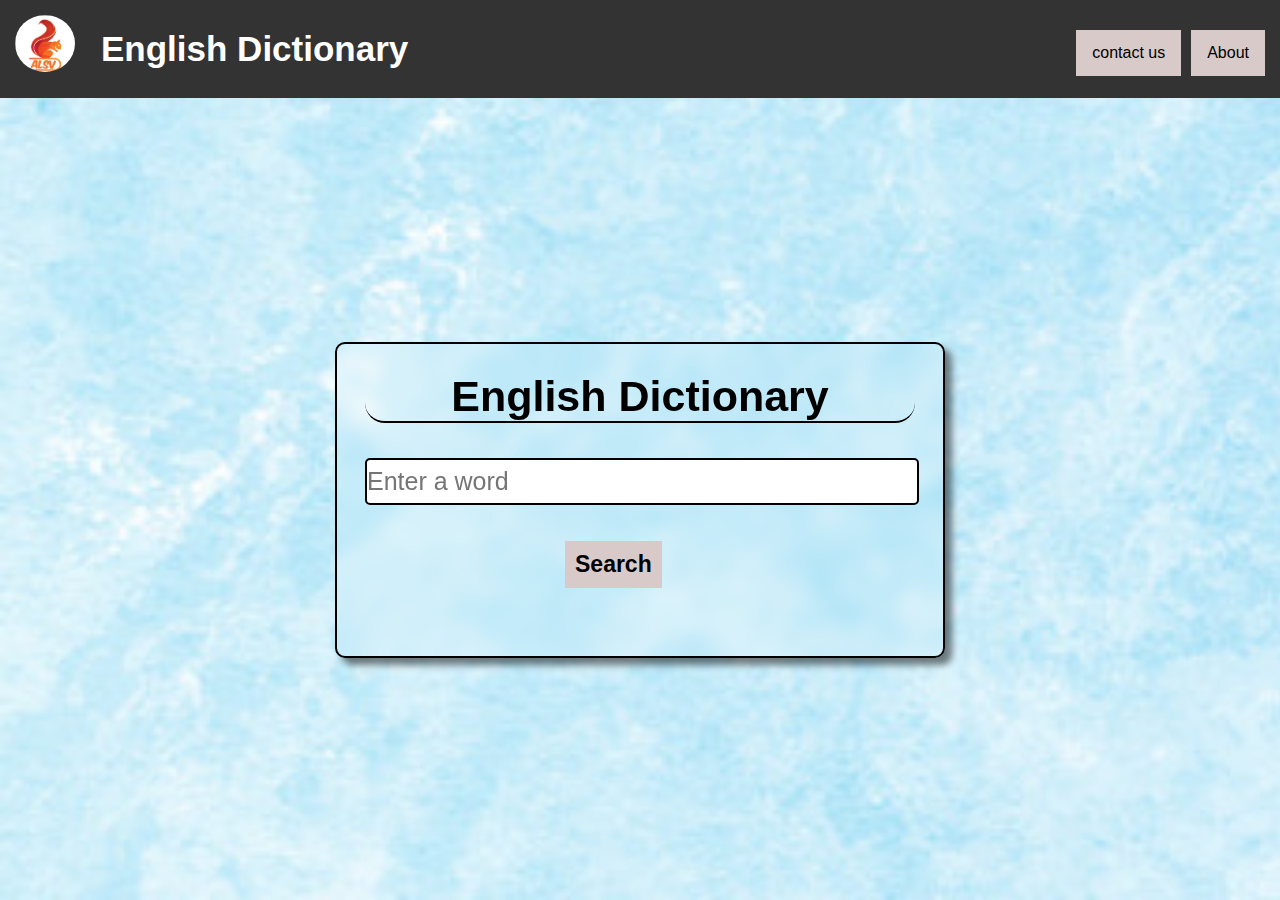
<file: index.html>
<!DOCTYPE html>
<html lang="en">
<link rel="icon" type="icon" href="static/img/icon.ico.jpg">

<head>
  <meta charset="UTF-8">
  <meta name="viewport" content="width=device-width, initial-scale=1.0">
  <title>English Dictinoary</title>
  <link rel="stylesheet" href="static/style.css/main.css">
  <script src="static/script.js/script.js"></script>
</head>

<body id="index">


  <div class="nav">
    <ul>
      <li><img src="static/img/logo 3.jpg" alt="dictionray" width="60px" style="border-radius: 50%;"></li>
      <li>
        <h2><a href="index.html" id="head1">English Dictionary</a></h2>
      </li>
      <li style="float:right"><a href="about.html" class="li">About</a></li>
      <li style="float:right"><a href="contact.html" class="li">contact us</a></li>

    </ul>
  </div>
  <div class="container">
    <h1>English Dictionary</h1>
    <input type="text" id="searchInput" placeholder="Enter a word">
    <br><br>
    <div>
      <button onclick="searchDictionary()" id="search">Search</button><br><br>
    </div>
    <div id="google_translate_element"></div>
    <div id="definition"></div>
  </div>
  <div id="google_translate_element"></div>

  <script type="text/javascript">
    function googleTranslateElementInit() {
      new google.translate.TranslateElement(
        { pageLanguage: 'en' },
        'google_translate_element'
      );
    }
  </script>

  <script type="text/javascript" src="https://translate.google.com/translate_a/element.js?
		cb=googleTranslateElementInit">
    </script>
</body>

</html>
</file>
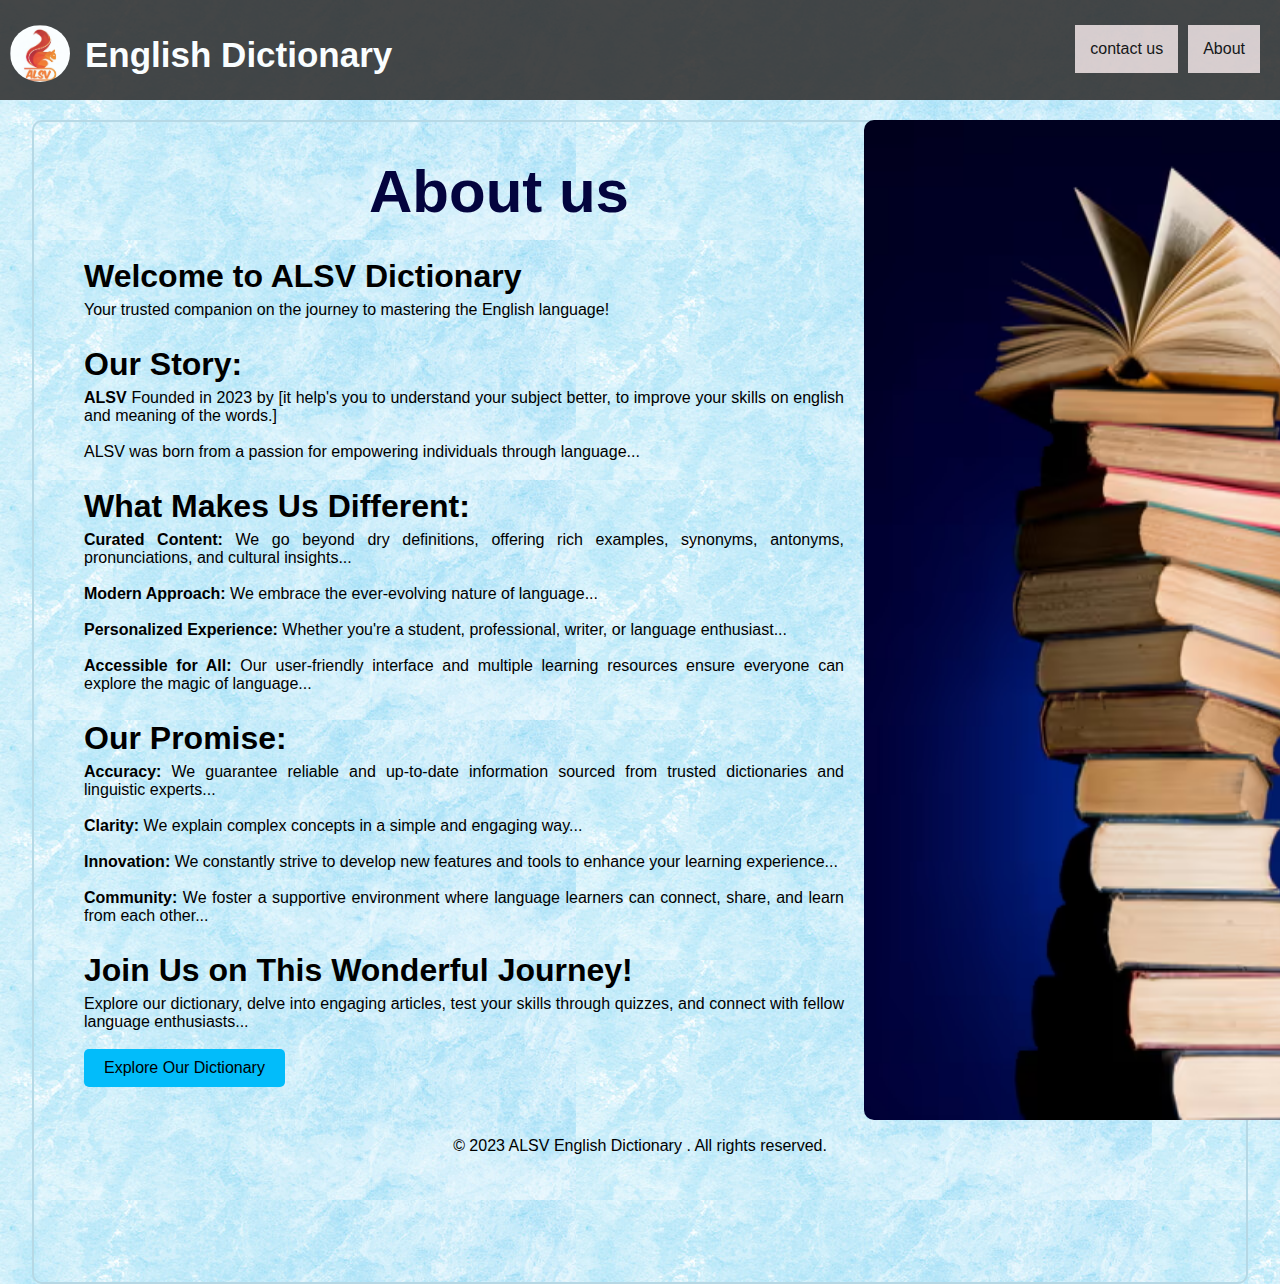
<file: about.html>
<!DOCTYPE html>
<html lang="en">

<head>
    <meta charset="UTF-8">
    <meta name="viewport" content="width=device-width, initial-scale=1.0">
    <title>About page</title>
    <link rel="stylesheet" href="static/style.css/about.css">
    <!-- <link rel="stylesheet" href="static/style.css/main.css"> -->

</head>

<body>
    <div class="nav">

        <ul>
            <li><img src="static/img/logo 3.jpg" alt="dictionray" id="img"></li>
            <li>
                <h2><a href="index.html" id="head1">English Dictionary</a></h2>
            </li>
            <li style="float:right"><a href="about.html" class="li">About</a></li>
            <li style="float:right"><a href="contact.html" class="li">contact us</a></li>

        </ul>
    </div>
    <div class="maindiv">
        <h2 class="h2">About us</h2>
        <div class="div1">
            <header>
                <h1>Welcome to ALSV Dictionary</h1>
                <p>Your trusted companion on the journey to mastering the English language!</p>
            </header>

            <section id="story">
                <h1>Our Story:</h1>
                <p> <B>ALSV</B> Founded in 2023 by [it help's you to understand your subject better, to improve your
                    skills on english and
                    meaning of the words.]<br><br>
                    ALSV was born from a passion for
                    empowering individuals through language...</p>
            </section>

            <section id="different">
                <h1>What Makes Us Different:</h1>

                <p><b>Curated Content:</b> We go beyond dry definitions, offering rich examples, synonyms, antonyms,
                    pronunciations,
                    and cultural insights...</p><br>
                <p><b>Modern Approach:</b> We embrace the ever-evolving nature of language...</p><br>
                <p><b>Personalized Experience:</b> Whether you're a student, professional, writer, or language
                    enthusiast...</p><br>
                <p><b>Accessible for All:</b> Our user-friendly interface and multiple learning resources ensure
                    everyone can explore
                    the magic of language...</p>

            </section>

            <section id="promise">
                <h1>Our Promise:</h1>
                <p><b>Accuracy:</b> We guarantee reliable and up-to-date information sourced from trusted dictionaries
                    and
                    linguistic experts...</p><br>
                <p><b>Clarity:</b> We explain complex concepts in a simple and engaging way...</p><br>
                <p><b>Innovation:</b> We constantly strive to develop new features and tools to enhance your learning
                    experience...</p><br>
                <p><b>Community:</b> We foster a supportive environment where language learners can connect, share, and
                    learn from
                    each other...</p>
            </section>

            <section id="join-us">
                <h1>Join Us on This Wonderful Journey!</h1>
                <p>Explore our dictionary, delve into engaging articles, test your skills through quizzes, and connect
                    with
                    fellow language enthusiasts...</p><br>
                <a href="index.html" class="button">Explore Our Dictionary</a>

            </section>


        </div>
        <footer>
            <p>© 2023 ALSV English Dictionary . All rights reserved.</p>
        </footer>


        <div class="div2">
            <img src="static/img/book.avif" alt="" class="image">
        </div>
    </div>


</body>

</html>
</file>
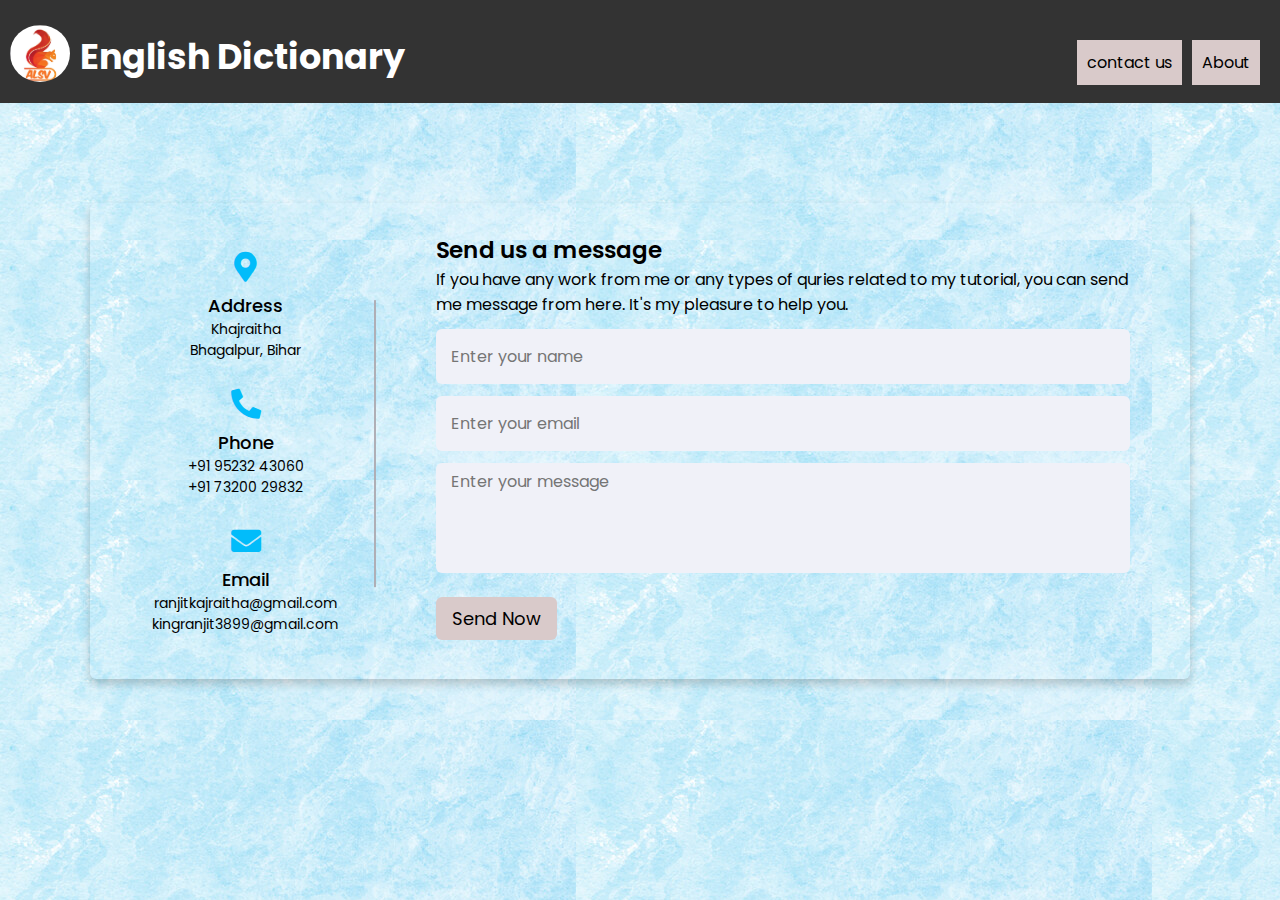
<file: contact.html>
<!DOCTYPE html>
<!-- Website - www.codingnepalweb.com -->
<html lang="en" dir="ltr">

<head>
  <meta charset="UTF-8" />
  <title>Responsive Contact Us Form | CodingLab</title>
  <link rel="stylesheet" href="static/style.css/contact.css" />
  <!-- Fontawesome CDN Link -->
  <link rel="stylesheet" href="https://cdnjs.cloudflare.com/ajax/libs/font-awesome/5.15.2/css/all.min.css" />
  <meta name="viewport" content="width=device-width, initial-scale=1.0" />
</head>

<body>
  <ul>
    <li><img src="static/img/logo 3.jpg" alt="dictionray" id="img"></li>
    <li>
      <h3><a href="index.html" id="head1">English Dictionary</a></h3>
    </li>
    <li style="float:right; margin-top: 15px;"><a href="about.html" class="li">About</a></li>
    <li style="float:right; margin-top: 15px;"><a href="contact.html" class="li">contact us</a></li>
  </ul>
  <div class="container">
    <div class="content">
      <div class="left-side">
        <div class="address details">
          <i class="fas fa-map-marker-alt"></i>
          <div class="topic">Address</div>
          <div class="text-one">Khajraitha</div>
          <div class="text-two">Bhagalpur, Bihar</div>
        </div>
        <div class="phone details">
          <i class="fas fa-phone-alt"></i>
          <div class="topic">Phone</div>
          <div class="text-one">+91 95232 43060</div>
          <div class="text-two">+91 73200 29832</div>
        </div>
        <div class="email details">
          <i class="fas fa-envelope"></i>
          <div class="topic">Email</div>
          <div class="text-one">ranjitkajraitha@gmail.com</div>
          <div class="text-two">kingranjit3899@gmail.com</div>
        </div>
      </div>
      <div class="right-side">
        <div class="topic-text">Send us a message</div>
        <p>If you have any work from me or any types of quries related to my tutorial, you can send me message from
          here. It's my pleasure to help you.</p>
        <form action="#">
          <div class="input-box">
            <input type="text" placeholder="Enter your name" />
          </div>
          <div class="input-box">
            <input type="text" placeholder="Enter your email" />
          </div>
          <div class="input-box message-box">
            <textarea placeholder="Enter your message"></textarea>
          </div>
          <div class="button">
            <input type="button" value="Send Now" />
          </div>
        </form>
      </div>
    </div>
  </div>
</body>

</html>
</file>
<file: static/style.css/main.css>
* {
    padding: 0;
    margin: 0;
    font-family: 'Montserrat', sans-serif;
}

/* menu bar */
.nav {
    display: inline;
    position: absolute;
    top: 0;
    width: 100%;
    margin: 0%;
    /* padding: 0; */
}

ul {
    list-style-type: none;
    margin: 0;
    padding: 10px;
    overflow: hidden;
    background-color: #333;
    position: sticky;
    top: 0;
    z-index: 1;
}

li {
    float: left;
    padding: 5px;
}

li a {
    display: block;
    color: black;
    text-align: center;
    padding: 14px 16px;
    text-decoration: none;
    background-color: rgb(217, 202, 202);
}

.li {
    margin-top: 15px;
}

.li:hover {
    opacity: 0.8;
}


/* index page  */
#index {
    background-image: url(back\ a.jpg);
    background-size: cover;
    background-repeat: no-repeat;
    display: flex;
    align-items: center;
    justify-content: center;
    min-height: 100vh;
}

.container {

    border-radius: 10px;
    border: 2px solid black;
    background: transparent;
    backdrop-filter: blur(8px);
    width: 550px;
    padding: 28px 28px 40px;
    box-shadow: 7px 7px 7px rgba(0, 0, 0, 0.5);
    margin-top: 100px;

}

h1 {
    font-size: 43px;
    text-align: center;
    border-bottom: 2px solid black;
    border-radius: 20px;
    color: black;
}

input {
    margin: 35px 0 18px;
    height: 43px;
    width: 100%;
    outline: none;
    border-radius: 5px;
    font-size: 25px;
    border: 2px solid black;
}

#definition {
    padding: 5px;
    line-height: 40px;
    font-size: 20px;
    /* background-color: rgba(250, 247, 247, 0.3); */

}

button {
    padding: 10px;
    font-size: 23px;
    text-align: center;
    cursor: pointer;
    outline: none;
    color: black;
    background-color: rgb(217, 202, 202);
    margin-left: 200px;
    font-weight: bold;
    border: none;

}

button:hover {
    opacity: 0.8;
}

/* home page  */
#home {
    font-family: Arial, sans-serif;

    /* background-color: aqua; */

}

/* img {
    border-radius: 50%;
    cursor: pointer;

} */

.q1 {

    width: 70%;
    height: auto;
    position: absolute;
    top: 50%;
    left: 20%;
    text-shadow: 0px 0px 4px black;
    color: whitesmoke;


}

.q1 div {
    color: lavender;
    text-shadow: 0px 0px 4px black;
    box-shadow: 2px 2px 4px rgba(0, 0, 0, 0.4);
    background-color: transparent;
    border: 1px solid transparent;
    padding: 30px;
    width: 550px;
    margin: 50px;
    font-style: italic;


}

#head1 {
    color: white;
    font-size: 35px;
    background: none;
    /* margin-top: 10px; */
}

footer {
    /* color: whitesmoke; */
    margin-top: 450px;
    text-align: center;
    /* text-shadow: 0px 0px 2px whitesmoke; */
    margin-top: 700px;
    background: -webkit-linear-gradient(rgb(1, 240, 248), rgb(245, 243, 243), rgb(249, 2, 212));
    -webkit-background-clip: text;
    -webkit-text-fill-color: transparent;
}

#google_translate_element {
    position: absolute;
    right: 20px;
    top: 200px;
    /* margin-right: 15px; */


}
</file>
<file: static/style.css/about.css>
* {
  margin: 0;
  padding: 0;
  /* line-height: 35px; */
}

body {
  /* font-family: 'Arial', sans-serif; */
  font-family: 'Montserrat', sans-serif;
  overflow-y: scroll;
  background-image: url(back\ a.jpg);
}

/* body::-webkit-scrollbar {
  background: transparent;

} */

h1 {
  line-height: 50px;
}

header,
section,
footer {
  margin: 20px;
}


.button {
  display: inline-block;
  padding: 10px 20px;
  text-decoration: none;
  color: black;
  background-color: rgb(2, 188, 250);
  border-radius: 5px;
  margin-right: 10px;
}

footer {
  margin-top: 50px;
  text-align: center;
}

.nav {
  position: sticky;
  top: 0;
  z-index: 1;

}

ul {
  list-style-type: none;
  margin-bottom: 20px;
  overflow: hidden;
  background-color: #333;
  opacity: 0.9;
  padding: 10px;
}

li {
  float: left;
  /* padding: 10px; */

}

.li {
  margin-top: 15px;
  margin-right: 10px;
}


li a {
  display: block;
  color: black;
  text-align: center;
  padding: 15px;
  text-decoration: none;
  background-color: rgb(217, 202, 202);

}

.li:hover {
  background-color: white;
  color: black;
}

.logo {
  border-radius: 50%;
}

.maindiv {
  width: 90%;
  border: 2px solid rgb(182, 216, 229);
  border-radius: 10px;
  margin-left: auto;
  margin-right: auto;
  height: 1100px;
  padding: 30px;
  /* background-image: url(back\ a.jpg); */
}

.div1 {
  width: 800px;
  text-align: justify;

}

.div2 {
  width: 620px;
  height: 1020px;
  margin-left: 900px;
  margin-top: -1100px;
  /* border: 2px solid black; */
  margin-left: 800px;

}

.div2 img {
  width: 95%;
  height: 1000px;
  margin-right: 30px;
  border-radius: 10px;
  margin-right: 40px;
  margin-top: 45px;
}

.btn {
  background-color: white;
  opacity: 0.8;
  color: black;
  border: 3px solid black;
  margin-top: 15px;
  margin: 10px;
}

.btn:hover {
  background-color: black;
  color: white;
  border: 2px solid white;
}

.h2 {
  font-size: 60px;
  margin-left: 300px;
  padding: 5px;
  color: rgb(4, 4, 62);
}

#head1 {
  margin-top: 10px;
  color: white;
  font-size: 35px;
  background: none;
}

#img {
  border-radius: 50%;
  width: 60px;
  margin-top: 15px;
}
</file>
<file: static/style.css/contact.css>
@import url("https://fonts.googleapis.com/css2?family=Poppins:wght@200;300;400;500;600;700&display=swap");

* {
  margin: 0;
  padding: 0;
  box-sizing: border-box;
  font-family: "Poppins", sans-serif;
}

body {
  background-image: url(back\ a.jpg);
}

.nav {
  position: sticky;
  top: 0;
  z-index: 1;

}

ul {
  list-style-type: none;
  overflow: hidden;
  background-color: #333;
  padding: 10px;
}

li {
  float: left;
}



li a {
  display: block;
  color: black;
  text-align: center;
  padding: 10px;
  text-decoration: none;
  background-color: rgb(217, 202, 202);
  margin-right: 10px;
  margin-top: 15px;
}

.li:hover {
  opacity: 0.8;
}

#img {
  border-radius: 50%;
  background: none;
  width: 60px;
  margin-top: 15px;
}

#head1 {
  color: white;
  font-size: 35px;
  background: none;
  margin-top: 10px;
}

.container {
  max-width: 1100px;
  width: 100%;
  margin-left: auto;
  margin-right: auto;
  margin-top: 100px;
  background: transparent;
  border-radius: 6px;
  padding: 20px 60px 30px 40px;
  box-shadow: 0 5px 10px rgba(0, 0, 0, 0.2);
}

.container .content {
  display: flex;
  align-items: center;
  justify-content: space-between;
}

.container .content .left-side {
  width: 25%;
  height: 100%;
  display: flex;
  flex-direction: column;
  align-items: center;
  justify-content: center;
  margin-top: 15px;
  position: relative;
}

.content .left-side::before {
  content: "";
  position: absolute;
  height: 70%;
  width: 2px;
  right: -15px;
  top: 50%;
  transform: translateY(-50%);
  background: #afafb6;
}

.content .left-side .details {
  margin: 14px;
  text-align: center;
}

.content .left-side .details i {
  font-size: 30px;
  color: rgb(2, 188, 250);
  margin-bottom: 10px;
}

.content .left-side .details .topic {
  font-size: 18px;
  font-weight: 500;
}

.content .left-side .details .text-one,
.content .left-side .details .text-two {
  font-size: 14px;
  /* color: #afafb6; */
}

.container .content .right-side {
  width: 75%;
  margin-left: 75px;
}

.content .right-side .topic-text {
  font-size: 23px;
  font-weight: 600;
  /* color; */
}

.right-side .input-box {
  height: 55px;
  width: 100%;
  margin: 12px 0;
}

.right-side .input-box input,
.right-side .input-box textarea {
  height: 100%;
  width: 100%;
  border: none;
  outline: none;
  font-size: 16px;
  background: #f0f1f8;
  border-radius: 6px;
  padding: 0 15px;
  resize: none;
}

.right-side .message-box {
  min-height: 110px;
}

.right-side .input-box textarea {
  padding-top: 6px;
}

.right-side .button {
  display: inline-block;
  margin-top: 12px;
}

.right-side .button input[type="button"] {
  color: black;
  font-size: 18px;
  outline: none;
  border: none;
  padding: 8px 16px;
  border-radius: 6px;
  background: rgb(217, 202, 202);
  cursor: pointer;
}

.button input[type="button"]:hover {
  opacity: 0.8;
}

@media (max-width: 950px) {
  .container {
    width: 90%;
    padding: 30px 40px 40px 35px;
  }

  .container .content .right-side {
    width: 75%;
    margin-left: 55px;
  }
}

@media (max-width: 820px) {
  .container {
    margin: 40px 0;
    height: 100%;
  }

  .container .content {
    flex-direction: column-reverse;
  }

  .container .content .left-side {
    width: 100%;
    flex-direction: row;
    margin-top: 40px;
    justify-content: center;
    flex-wrap: wrap;
  }

  .container .content .left-side::before {
    display: none;
  }

  .container .content .right-side {
    width: 100%;
    margin-left: 0;
  }
}
</file>
